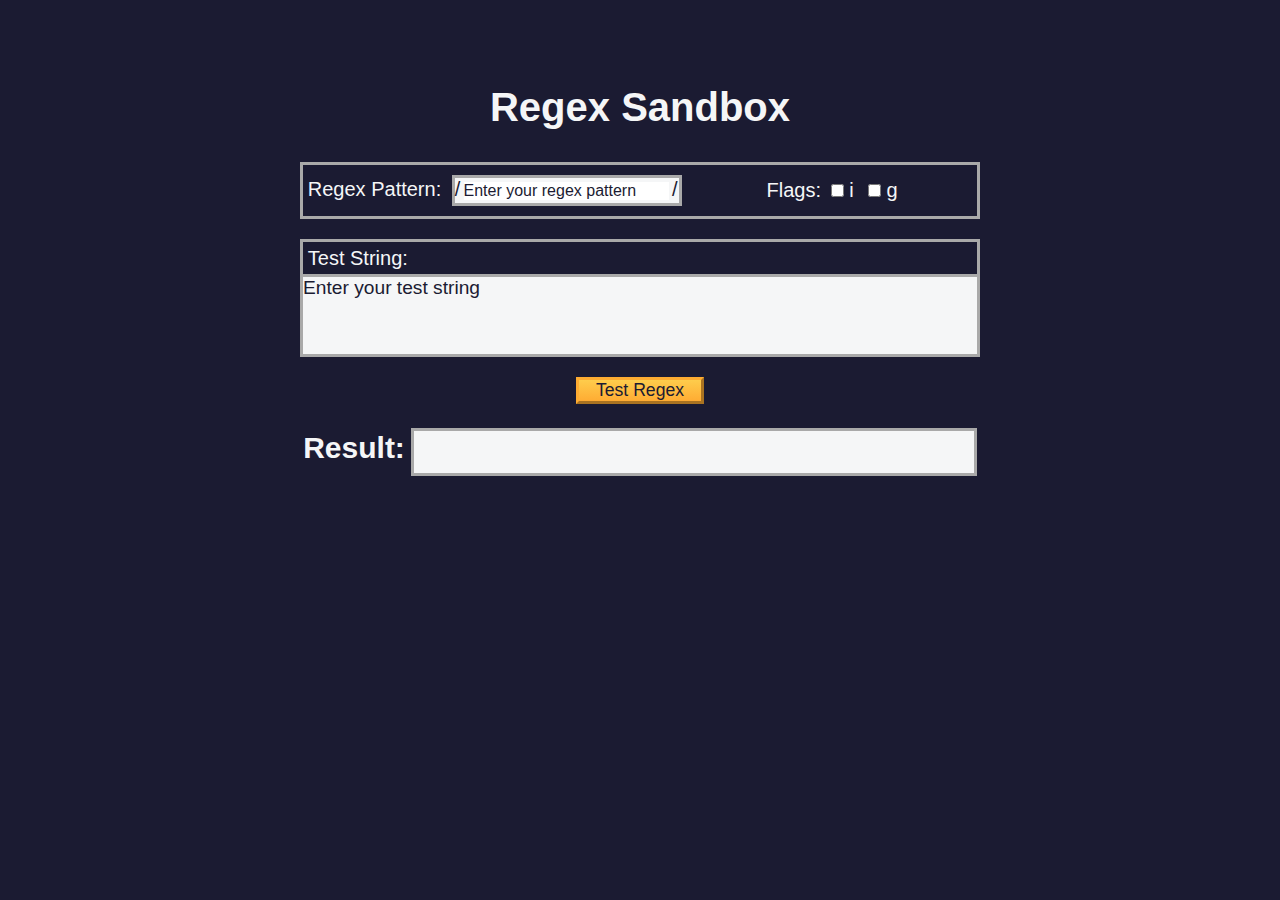
<file: 11.Regex/Build a sand box/index.html>
<!DOCTYPE html>
<html lang="en">

<head>
    <meta charset="UTF-8">
    <meta name="viewport" content="width=device-width, initial-scale=1.0">
    <link rel="stylesheet" href="styles.css">
    <title>Regex Sandbox</title>

</head>

<body>
    <h1>Regex Sandbox</h1>
    <main>
        <div id="regex-container">
            <label for="pattern">Regex Pattern:
                <div id="pattern-container">/<input type="text" id="pattern" name="pattern"
                        placeholder="Enter your regex pattern">/</div>
            </label>
            <div id="flags-container">
                <p>Flags: </p>
                <label for="i">
                    <input type="checkbox" name="flags" id="i"> i
                </label>
                <label for="g">
                    <input type="checkbox" name="flags" id="g"> g
                </label>
            </div>
        </div>
        <div id="test-container">
            <p>Test String:</p>
            <div id="test-string" placeholder="Enter your test string" contenteditable="true"></div>
        </div>
        <button class="btn" id="test-btn" type="button">Test Regex</button>
        <div id="result-container">
            <h2>Result:</h2>
            <p id="result">
            </p>
        </div>

    </main>
    <script src="script.js"></script>
</body>

</html>
</file>
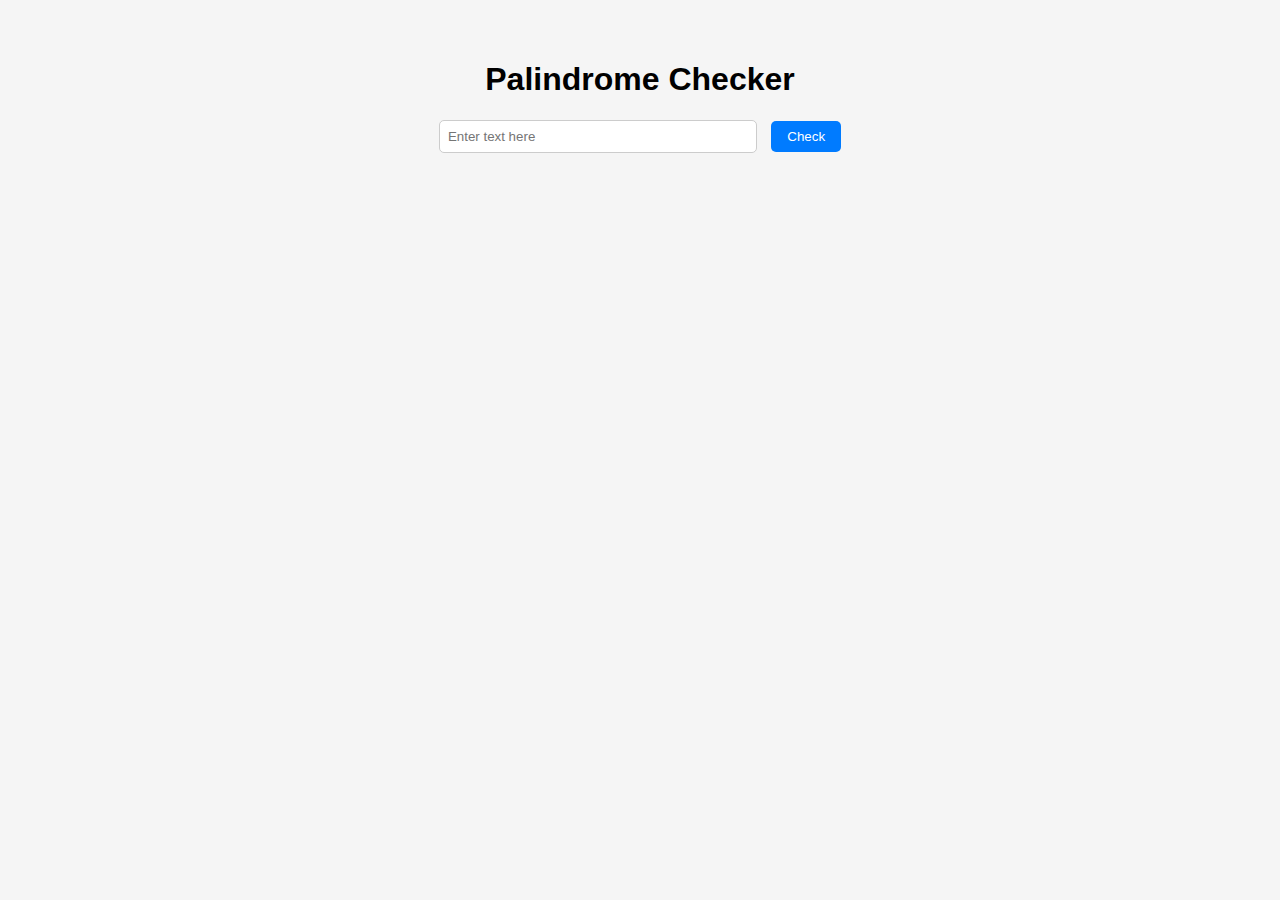
<file: 11.Regex/Palindrom checker/index.html>
<!DOCTYPE html>
<html lang="en">

<head>
    <meta charset="utf-8">
    <title>Palindrome Checker</title>
    <link rel="stylesheet" href="styles.css" />
</head>

<body>
      <h1>Palindrome Checker</h1>
      <input type="text" id="text-input" placeholder="Enter text here" />
      <button id="check-btn">Check</button>
      <div id="result"></div>
      <script src="script.js"></script>

</body>

</html>
</file>
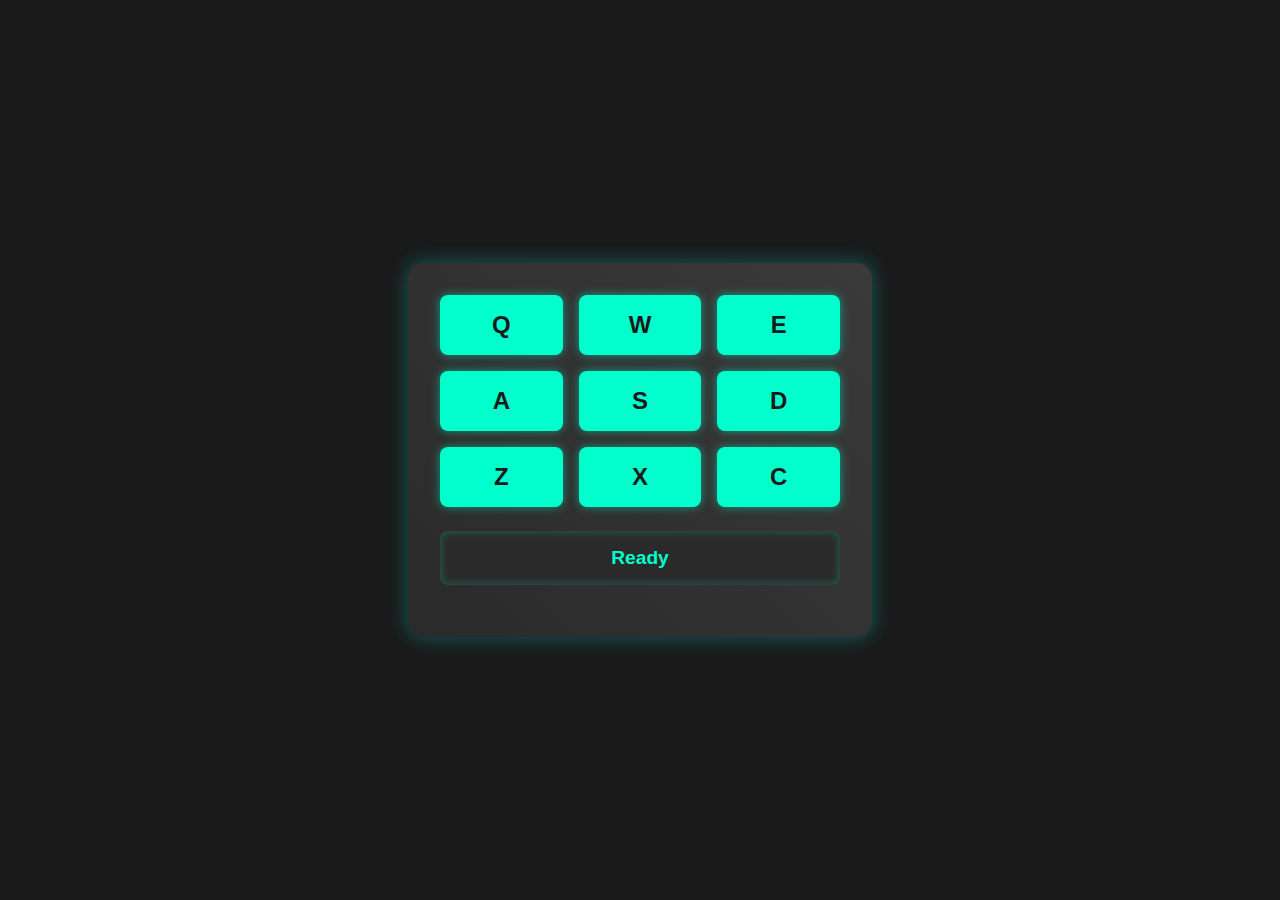
<file: 13.Audio and video event/build a dram/index.html>
<!DOCTYPE html>
<html lang="en">
<head>
  <meta charset="UTF-8">
  <meta name="viewport" content="width=device-width, initial-scale=1.0">
  <title>Neon Drum Machine</title>
  <link rel="stylesheet" href="styles.css">
</head>
<body>
  <div id="drum-machine">
    <div id="pad-bank">
      <div class="drum-pad" id="heater-1">Q
        <audio class="clip" id="Q" src="https://cdn.freecodecamp.org/curriculum/drum/Heater-1.mp3"></audio>
      </div>
      <div class="drum-pad" id="heater-2">W
        <audio class="clip" id="W" src="https://cdn.freecodecamp.org/curriculum/drum/Heater-2.mp3"></audio>
      </div>
      <div class="drum-pad" id="heater-3">E
        <audio class="clip" id="E" src="https://cdn.freecodecamp.org/curriculum/drum/Heater-3.mp3"></audio>
      </div>
      <div class="drum-pad" id="heater-4">A
        <audio class="clip" id="A" src="https://cdn.freecodecamp.org/curriculum/drum/Heater-4_1.mp3"></audio>
      </div>
      <div class="drum-pad" id="clap">S
        <audio class="clip" id="S" src="https://cdn.freecodecamp.org/curriculum/drum/Heater-6.mp3"></audio>
      </div>
      <div class="drum-pad" id="open-hh">D
        <audio class="clip" id="D" src="https://cdn.freecodecamp.org/curriculum/drum/Dsc_Oh.mp3"></audio>
      </div>
      <div class="drum-pad" id="kick-n-hat">Z
        <audio class="clip" id="Z" src="https://cdn.freecodecamp.org/curriculum/drum/Kick_n_Hat.mp3"></audio>
      </div>
      <div class="drum-pad" id="kick">X
        <audio class="clip" id="X" src="https://cdn.freecodecamp.org/curriculum/drum/RP4_KICK_1.mp3"></audio>
      </div>
      <div class="drum-pad" id="closed-hh">C
        <audio class="clip" id="C" src="https://cdn.freecodecamp.org/curriculum/drum/Cev_H2.mp3"></audio>
      </div>
    </div>
    <p id="display">Ready</p>
  </div>
  <script src="script.js"></script>
</body>
</html>
</file>
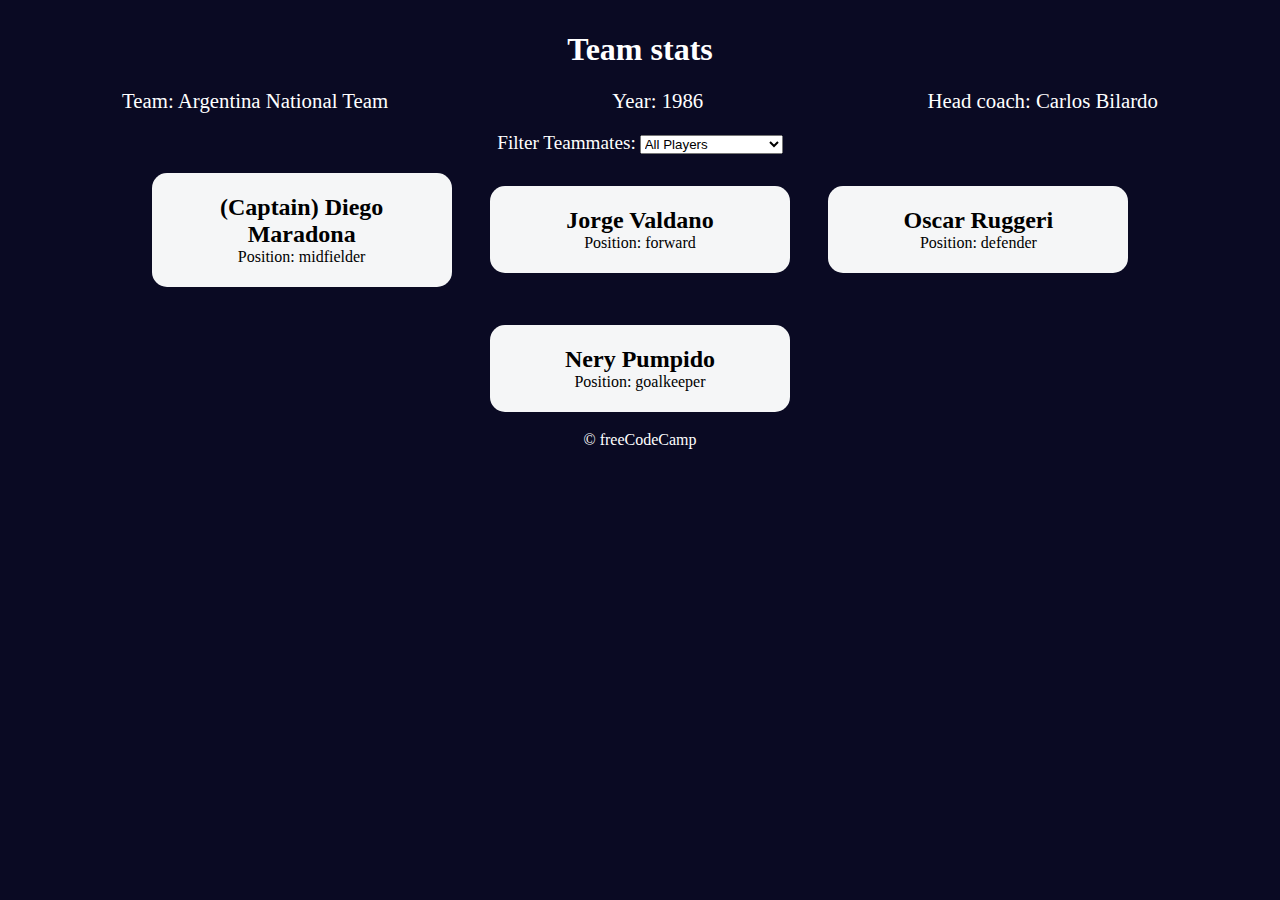
<file: 9.DOM Manipulations/build a set of football card/index.html>
<!DOCTYPE html>
<html lang="en">
<head>
  <meta charset="UTF-8" />
  <meta name="viewport" content="width=device-width, initial-scale=1.0"/>
  <title>Build a Set of Football Team Cards</title>
  <link rel="stylesheet" href="styles.css">
</head>
<body>
  <h1 class="title">Team stats</h1>
  <main>
    <div class="team-stats">
      <p>Team: <span id="team"></span></p>
      <p>Year: <span id="year"></span></p>
      <p>Head coach: <span id="head-coach"></span></p>
    </div>

    <label class="options-label" for="players">Filter Teammates:</label>
    <select name="players" id="players">
      <option value="all">All Players</option>
      <option value="forward">Position Forward</option>
      <option value="midfielder">Position Midfielder</option>
      <option value="defender">Position Defender</option>
      <option value="goalkeeper">Position Goalkeeper</option>
    </select>

    <div class="cards" id="player-cards"></div>
  </main>
  <footer>&copy; freeCodeCamp</footer>
  <script src="script.js"></script>
</body>
</html>
</file>
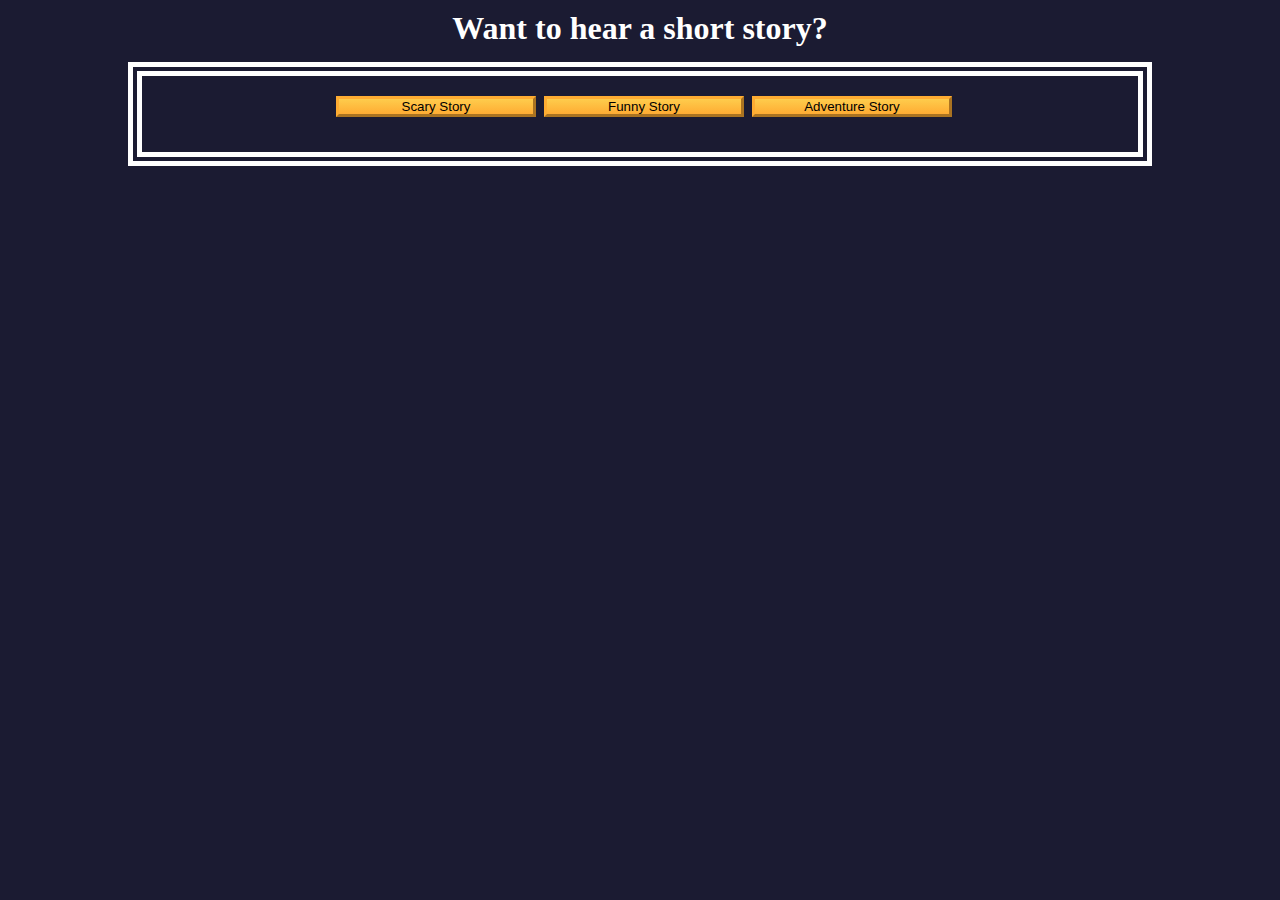
<file: 9.DOM Manipulations/Build a Storytelling App/index.html>
<!DOCTYPE html>
<html lang="en">

<head>
    <meta charset="UTF-8" />
    <meta name="viewport" content="width=device-width, initial-scale=1.0" />
    <title>Storytelling App</title>
    <link rel="stylesheet" href="./styles.css" />
</head>

<body>

    <h1>Want to hear a short story?</h1>

    <main class="story-container">
        <div class="btn-container">
            <button class="btn" id="scary-btn">Scary Story</button>
            <button class="btn" id="funny-btn">Funny Story</button>
            <button class="btn" id="adventure-btn">Adventure Story</button>
        </div>
        <p id="result"></p>
    </main>
    <script src="./script.js"></script>

</body>

</html>
</file>
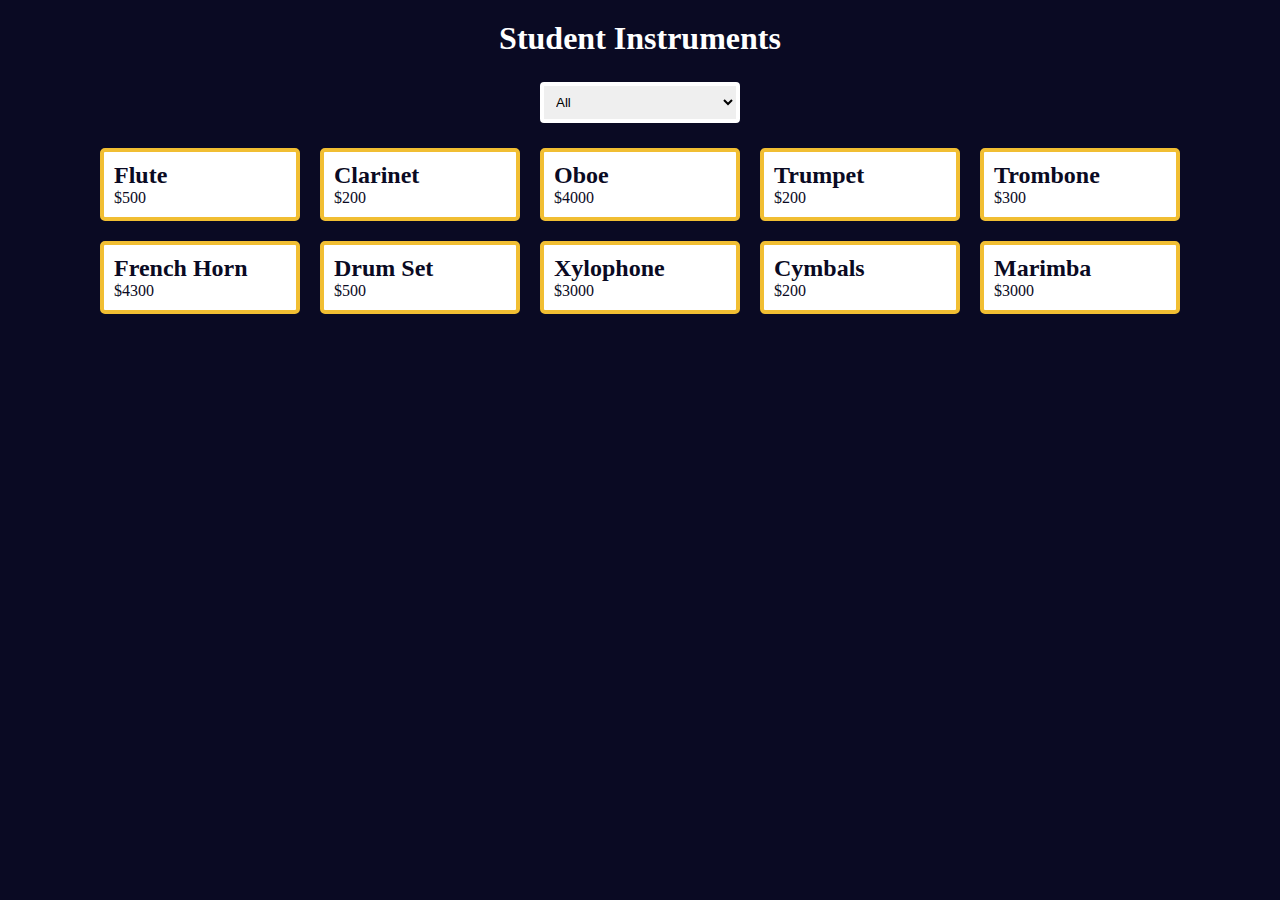
<file: 9.DOM Manipulations/Build Music Instrument filter/index.html>
<!DOCTYPE html>
<html lang="en">
  <head>
    <meta charset="UTF-8" />
    <meta name="viewport" content="width=device-width, initial-scale=1.0" />
    <title>Music Instruments product page</title>
    <link rel="stylesheet" href="./styles.css" />
  </head>
  <body>
    <h1>Student Instruments</h1>

    <main>
      <select class="select-container">
        <option id="all" value="all">All</option>
        <option id="woodwinds" value="woodwinds">Woodwinds</option>
        <option id="brass" value="brass">Brass</option>
        <option id="percussion" value="percussion">Percussion</option>
      </select>

      <div class="products-container">
        <div class="card">
          <h2>Flute</h2>
          <p>$500</p>
        </div>
        <div class="card">
          <h2>Clarinet</h2>
          <p>$200</p>
        </div>
        <div class="card">
          <h2>Oboe</h2>
          <p>$4000</p>
        </div>

        <div class="card">
          <h2>Trumpet</h2>
          <p>$200</p>
        </div>
        <div class="card">
          <h2>Trombone</h2>
          <p>$300</p>
        </div>
        <div class="card">
          <h2>French Horn</h2>
          <p>$4300</p>
        </div>

        <div class="card">
          <h2>Drum Set</h2>
          <p>$500</p>
        </div>
        <div class="card">
          <h2>Xylophone</h2>
          <p>$3000</p>
        </div>
        <div class="card">
          <h2>Cymbals</h2>
          <p>$200</p>
        </div>
        <div class="card">
          <h2>Marimba</h2>
          <p>$3000</p>
        </div>
      </div>
    </main>
    <script src="./script.js"></script>
  </body>
</html>
</file>
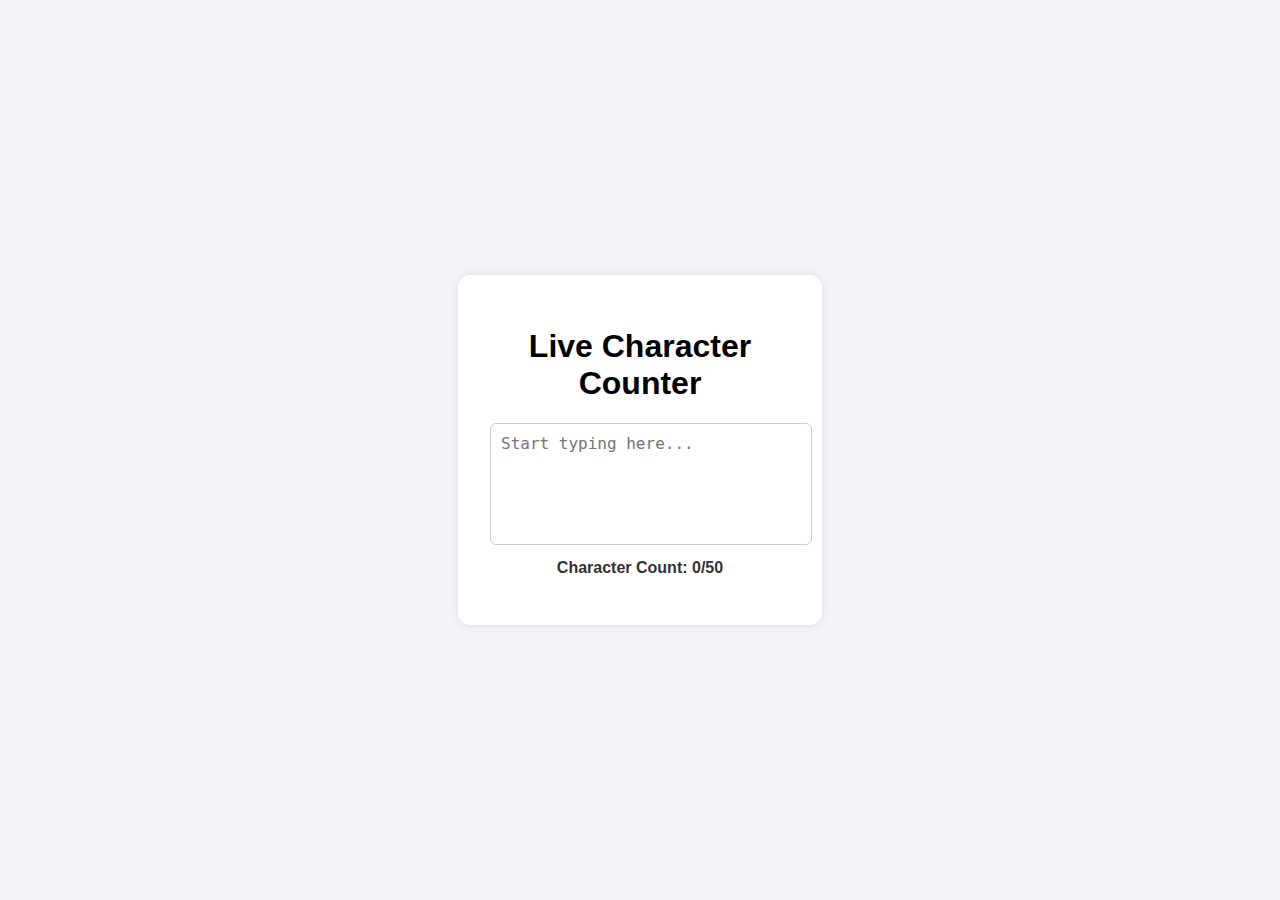
<file: 9.DOM Manipulations/Build Real time counter/index.html>
<!DOCTYPE html>
<html lang="en">
<head>
  <meta charset="UTF-8" />
  <meta name="viewport" content="width=device-width, initial-scale=1.0"/>
  <title>Live Character Counter</title>
  <link rel="stylesheet" href="styles.css">
</head>
<body>

  <div class="app-container">
    <h1>Live Character Counter</h1>
    <textarea id="text-input" placeholder="Start typing here..."></textarea>
    <p id="char-count">Character Count: 0/50</p>
  </div>

  <script src="script.js"></script>
</body>
</html>
</file>
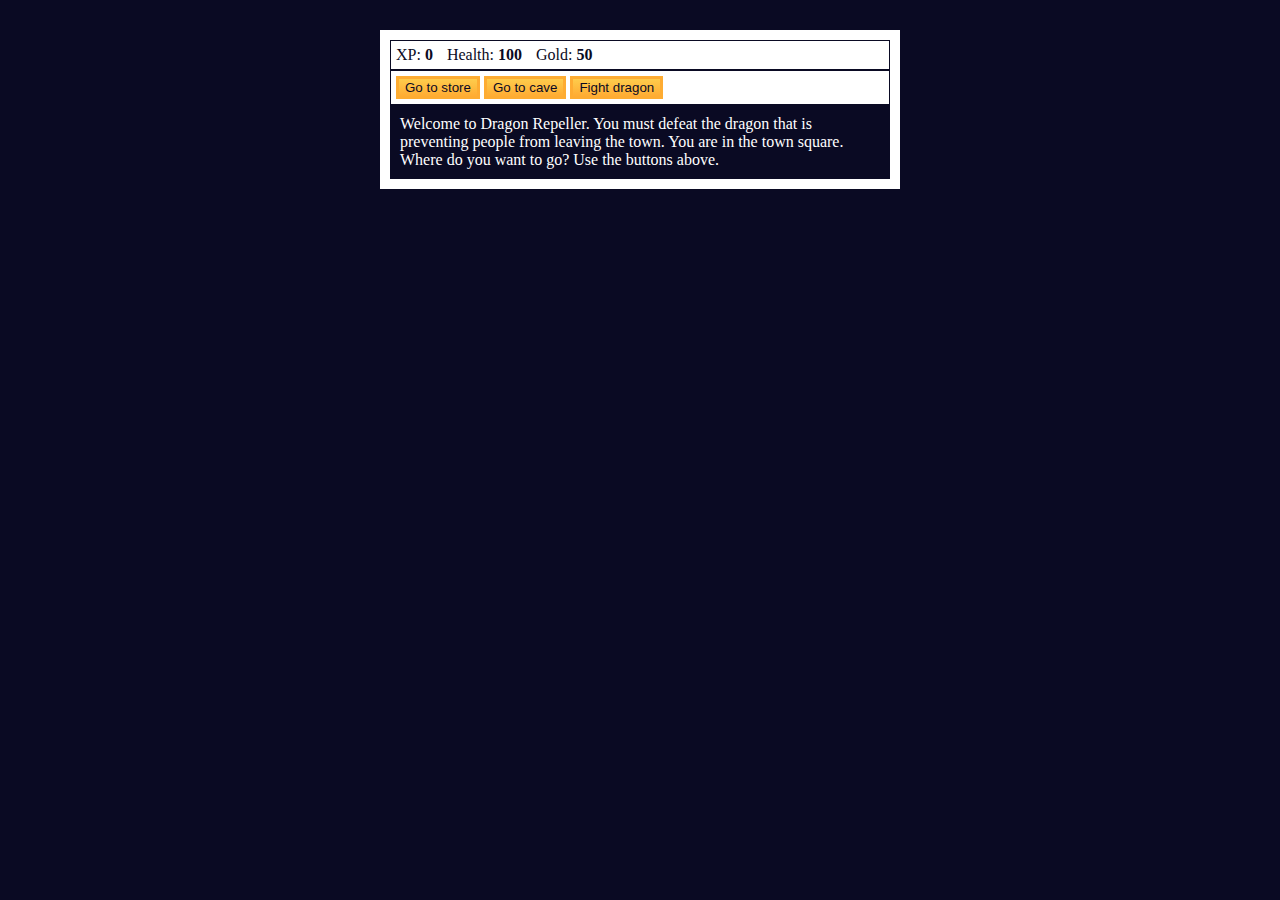
<file: JS Algo/Build a role Playing game/index.html>
<!DOCTYPE html>
<html lang="en">
  <head>
    <meta charset="utf-8">
    <link rel="stylesheet" href="./styles.css">
    <title>RPG - Dragon Repeller</title>
  </head>
  <body>
    <div id="game">
      <div id="stats">
        <span class="stat">XP: <strong><span id="xpText">0</span></strong></span>
        <span class="stat">Health: <strong><span id="healthText">100</span></strong></span>
        <span class="stat">Gold: <strong><span id="goldText">50</span></strong></span>
      </div>
      <div id="controls">
        <button id="button1">Go to store</button>
        <button id="button2">Go to cave</button>
        <button id="button3">Fight dragon</button>
      </div>
      <div id="monsterStats">
        <span class="stat">Monster Name: <strong><span id="monsterName"></span></strong></span>
        <span class="stat">Health: <strong><span id="monsterHealth"></span></strong></span>
      </div>
      <div id="text">
        Welcome to Dragon Repeller. You must defeat the dragon that is preventing people from leaving the town. You are in the town square. Where do you want to go? Use the buttons above.
      </div>
    </div>
    <script src="./script.js"></script>
  </body>
</html>
</file>
<file: 11.Regex/Build a sand box/styles.css>
*,
*::before,
*::after {
    box-sizing: border-box;
    margin: 0;
    padding: 0;
}

:root {
    --dark-grey: #1b1b32;
    --light-grey: #f5f6f7;
    --golden-yellow: #fecc4c;
    --yellow: #ffcc4c;
    --gold: #feac32;
    --orange: #ffac33;
    --dark-orange: #f89808;
    --border: 0.2rem solid darkgrey;
    --padding: 0.3rem;
}

body {
    background-color: var(--dark-grey);
    color: var(--light-grey);
    font-size: 20px;
    font-family: "Lato", Helvetica, Arial, sans-serif;
    padding: 5px;
}

h1 {
    margin: 5rem auto 2rem;
    text-align: center;
}

p {
    padding: var(--padding);
}

#regex-container {
    max-width: 680px;
    margin: 20px auto;
    display: flex;
    justify-content: center;
    align-items: center;
    border: var(--border);
}

#regex-container>label {
    padding: var(--padding);
    flex: 1 1 auto;
}

#pattern-container {
    display: inline-block;
    color: var(--dark-grey);
    background-color: var(--light-grey);
    margin: 5px;
    border: var(--border);
}

#pattern {
    margin: 0.2rem;
    border: 0;
    font-size: 1rem;
    width: calc(100% - 1.2rem);
}

#pattern:focus {
    outline: none;
}

#flags-container {
    display: flex;
    align-items: center;
    flex: 1 1 auto;
}

#flags-container>label {
    padding: var(--padding);
    margin-right: 0.3rem;
}

#test-container {
    max-width: 680px;
    margin: 20px auto;
    display: flex;
    flex-direction: column;
    flex: 0 0 auto;
    border: var(--border);
}

#test-string {
    background-color: var(--light-grey);
    min-height: 5rem;
    color: var(--dark-grey);
    border-top: var(--border);
    font-size: 1.2rem;
}

[contenteditable=true]:empty:before {
    content: attr(placeholder);
    pointer-events: none;
    color: var(--dark-grey);
}

::placeholder {
    color: var(--dark-grey);
}


button {
    display: block;
    cursor: pointer;
    width: 8rem;
    margin: 0.2rem auto;
    color: var(--dark-grey);
    background-color: var(--gold);
    background-image: linear-gradient(var(--golden-yellow), var(--orange));
    border-color: var(--gold);
    border-width: 0.2rem;
    font-size: 1.1rem;
}

.btn:hover {
    background-image: linear-gradient(var(--yellow), var(--dark-orange));
}

#result-container {
    max-width: 680px;
    margin: 20px auto;
    display: flex;
    justify-content: center;
    align-items: center;
}

h2 {
    align-self: flex-start;
    margin: 0.4rem 0.2rem 0.2rem;
    flex: 0 1 auto;
}

#result {
    color: var(--dark-grey);
    background-color: var(--light-grey);
    font-size: 1.5rem;
    flex: 1 1 auto;
    margin: 0.2rem;
    border: var(--border);
    min-height: 3rem;
}

.highlight {
    background-color: lightgreen;
}
</file>
<file: 11.Regex/Palindrom checker/styles.css>
body {
  font-family: Arial, sans-serif;
  padding: 2rem;
  text-align: center;
  background-color: #f5f5f5;
}

input {
  padding: 0.5rem;
  width: 300px;
  border: 1px solid #ccc;
  border-radius: 5px;
}

button {
  padding: 0.5rem 1rem;
  margin-left: 10px;
  background-color: #007bff;
  color: white;
  border: none;
  border-radius: 5px;
  cursor: pointer;
}

button:hover {
  background-color: #0056b3;
}

#result {
  margin-top: 1rem;
  font-weight: bold;
  font-size: 1.2rem;
}
</file>
<file: 13.Audio and video event/build a dram/styles.css>
body {
  background-color: #1a1a1a;
  display: flex;
  justify-content: center;
  align-items: center;
  min-height: 100vh;
  margin: 0;
  font-family: 'Arial', sans-serif;
}

#drum-machine {
  background: linear-gradient(45deg, #2a2a2a, #3a3a3a);
  padding: 2rem;
  border-radius: 15px;
  box-shadow: 0 0 20px rgba(0, 255, 255, 0.3);
  max-width: 400px;
  width: 100%;
}

#pad-bank {
  display: grid;
  grid-template-columns: repeat(3, 1fr);
  gap: 1rem;
  margin-bottom: 1.5rem;
}

.drum-pad {
  background: #00ffcc;
  color: #1a1a1a;
  font-size: 1.5rem;
  font-weight: bold;
  border-radius: 8px;
  padding: 1rem;
  display: flex;
  justify-content: center;
  align-items: center;
  cursor: pointer;
  transition: all 0.2s ease;
  box-shadow: 0 0 10px rgba(0, 255, 204, 0.5);
}

.drum-pad:hover {
  background: #00ccff;
  transform: scale(1.05);
}

.drum-pad.active {
  background: #ff00cc;
  box-shadow: 0 0 15px rgba(255, 0, 204, 0.7);
  transform: scale(0.95);
}

#display {
  background: #2a2a2a;
  color: #00ffcc;
  text-align: center;
  padding: 1rem;
  border-radius: 8px;
  font-size: 1.2rem;
  font-weight: bold;
  box-shadow: inset 0 0 10px rgba(0, 255, 204, 0.3);
}
</file>
<file: 9.DOM Manipulations/build a set of football card/styles.css>
*,
*::before,
*::after {
  box-sizing: border-box;
  margin: 0;
  padding: 0;
}

:root {
  --dark-grey: #0a0a23;
  --light-grey: #f5f6f7;
  --white: #ffffff;
  --black: #000;
}

body {
  background-color: var(--dark-grey);
  text-align: center;
  padding: 10px;
}

.title,
.options-label,
.team-stats,
footer {
  color: var(--white);
}

.title {
  margin: 1.3rem 0;
}

.team-stats {
  display: flex;
  justify-content: space-around;
  flex-wrap: wrap;
  font-size: 1.3rem;
  margin: 1.2rem 0;
}

.options-label {
  font-size: 1.2rem;
}

.cards {
  display: flex;
  flex-wrap: wrap;
  justify-content: center;
  align-items: center;
}

.player-card {
  background-color: var(--light-grey);
  padding: 1.3rem;
  margin: 1.2rem;
  width: 300px;
  border-radius: 15px;
}

@media (max-width: 768px) {
  .team-stats {
    flex-direction: column;
  }
}
</file>
<file: 9.DOM Manipulations/Build a Storytelling App/styles.css>
*,
*::before,
*::after {
    margin: 0;
    padding: 0;
    box-sizing: border-box;
}

:root {
    --dark-grey: #1b1b32;
    --black: #000;
    --white: #fff;
    --golden-yellow: #fecc4c;
    --yellow: #ffcc4c;
    --gold: #feac32;
    --orange: #ffac33;
    --dark-orange: #f89808;
}

body {
    background-color: var(--dark-grey);
    color: var(--white);
}

h1,
#result {
    text-align: center;
}

h1 {
    margin: 10px 0 15px;
}

.story-container {
    margin: auto;
    padding: 10px;
    width: 80%;
    border-style: double;
    border-width: 14px;
    border-color: var(--white);
}

.btn-container {
    display: flex;
    flex-direction: column;
    justify-content: center;
    align-items: center;
}

@media (min-width: 760px) {
    .btn-container {
        flex-direction: row;
    }
}

#result {
    margin-top: 15px;
    font-size: 1.2rem;
    line-height: 30px;
}

.btn {
    cursor: pointer;
    width: 200px;
    margin: 10px 0 10px 0.5rem;
    color: var(--black);
    background-color: var(--gold);
    background-image: linear-gradient(var(--golden-yellow), var(--orange));
    border-color: var(--gold);
    border-width: 3px;
}

.btn:hover {
    background-image: linear-gradient(var(--yellow), var(--dark-orange));
}
</file>
<file: 9.DOM Manipulations/Build Music Instrument filter/styles.css>
*,
*::before,
*::after {
  margin: 0;
  padding: 0;
  box-sizing: border-box;
}

:root {
  --dark-grey: #0a0a23;
  --white: #ffffff;
  --yellow: #f1be32;
}

body {
  background-color: var(--dark-grey);
  color: var(--white);
}

h1 {
  text-align: center;
  margin-top: 20px;
}

.select-container {
  display: block;
  margin: 25px auto;
  padding: 8px;
  border: 4px solid var(--white);
  border-radius: 4px;
  width: 200px;
}

.products-container {
  display: flex;
  flex-direction: column;
  flex-wrap: wrap;
  align-items: center;
  justify-content: center;
  gap: 20px;
}

@media (min-width: 760px) {
  .products-container {
    flex-direction: row;
  }
}

.card {
  background-color: var(--white);
  color: var(--dark-grey);
  border: 4px solid var(--yellow);
  border-radius: 5px;
  padding: 10px;
  width: 200px;
}
</file>
<file: 9.DOM Manipulations/Build Real time counter/styles.css>
body {
  font-family: 'Segoe UI', sans-serif;
  background: #f4f4f9;
  display: flex;
  justify-content: center;
  align-items: center;
  height: 100vh;
  margin: 0;
}

.app-container {
  background: white;
  padding: 2rem;
  border-radius: 12px;
  box-shadow: 0 0 10px rgba(0, 0, 0, 0.1);
  width: 300px;
  text-align: center;
}

textarea {
  width: 100%;
  height: 100px;
  padding: 10px;
  font-size: 1rem;
  resize: none;
  border-radius: 6px;
  border: 1px solid #ccc;
}

#char-count {
  margin-top: 10px;
  font-weight: bold;
  color: #333;
}
#char-count.red {
  color: red;
}
</file>
<file: JS Algo/Build a role Playing game/styles.css>
body {
  background-color: #0a0a23;
}

#text {
  background-color: #0a0a23;
  color: #ffffff;
  padding: 10px;
}

#game {
  max-width: 500px;
  max-height: 400px;
  background-color: #ffffff;
  color: #ffffff;
  margin: 30px auto 0px;
  padding: 10px;
}

#controls,
#stats {
  border: 1px solid #0a0a23;
  padding: 5px;
  color: #0a0a23;
}

#monsterStats {
  display: none;
  border: 1px solid #0a0a23;
  padding: 5px;
  color: #ffffff;
  background-color: #c70d0d;
}

.stat {
  padding-right: 10px;
}

button {
  cursor: pointer;
  color: #0a0a23;
  background-color: #feac32;
  background-image: linear-gradient(#fecc4c, #ffac33);
  border: 3px solid #feac32;
}
</file>
